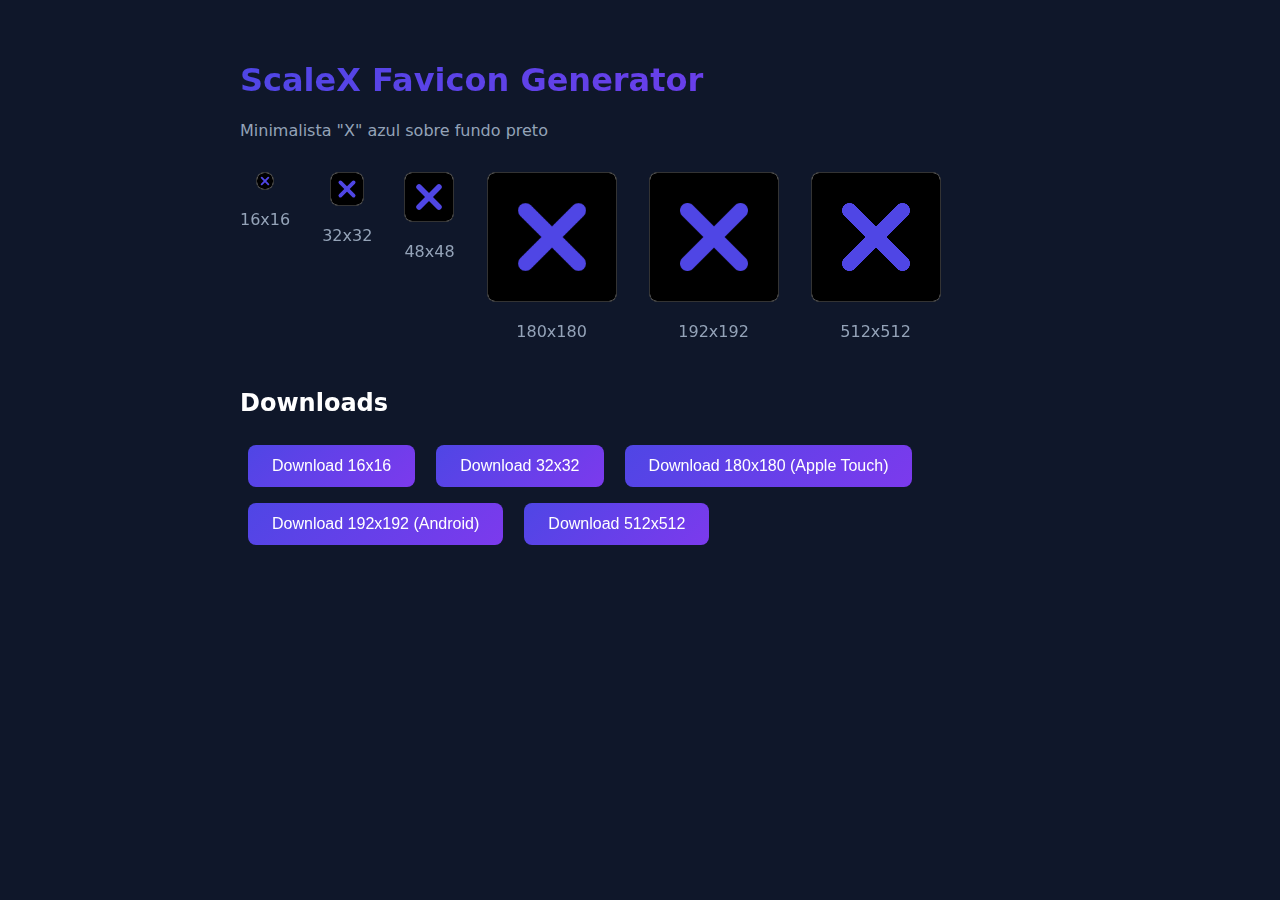
<file: generate-favicon.html>
<!DOCTYPE html>
<html lang="en">
<head>
    <meta charset="UTF-8">
    <meta name="viewport" content="width=device-width, initial-scale=1.0">
    <title>Favicon Generator</title>
    <style>
        body {
            font-family: system-ui, -apple-system, sans-serif;
            padding: 2rem;
            background: #0F172A;
            color: white;
        }
        .container {
            max-width: 800px;
            margin: 0 auto;
        }
        h1 {
            background: linear-gradient(135deg, #4F46E5, #7C3AED);
            -webkit-background-clip: text;
            -webkit-text-fill-color: transparent;
            background-clip: text;
        }
        .preview {
            display: flex;
            gap: 2rem;
            margin: 2rem 0;
            flex-wrap: wrap;
        }
        .icon-preview {
            text-align: center;
        }
        canvas {
            border: 1px solid #333;
            border-radius: 8px;
            background: white;
        }
        button {
            background: linear-gradient(135deg, #4F46E5, #7C3AED);
            color: white;
            border: none;
            padding: 0.75rem 1.5rem;
            border-radius: 8px;
            cursor: pointer;
            font-size: 1rem;
            margin: 0.5rem;
        }
        button:hover {
            opacity: 0.9;
        }
        .downloads {
            margin-top: 2rem;
        }
        p {
            color: #94a3b8;
        }
    </style>
</head>
<body>
    <div class="container">
        <h1>ScaleX Favicon Generator</h1>
        <p>Minimalista "X" azul sobre fundo preto</p>

        <div class="preview" id="preview"></div>

        <div class="downloads">
            <h2>Downloads</h2>
            <button onclick="downloadPNG(16)">Download 16x16</button>
            <button onclick="downloadPNG(32)">Download 32x32</button>
            <button onclick="downloadPNG(180)">Download 180x180 (Apple Touch)</button>
            <button onclick="downloadPNG(192)">Download 192x192 (Android)</button>
            <button onclick="downloadPNG(512)">Download 512x512</button>
        </div>
    </div>

    <script>
        const sizes = [16, 32, 48, 180, 192, 512];

        function drawFavicon(canvas, size) {
            const ctx = canvas.getContext('2d');
            const scale = size / 512;

            // Background - Pure black
            ctx.fillStyle = '#000000';
            ctx.fillRect(0, 0, size, size);

            // Draw X in solid blue
            ctx.strokeStyle = '#4F46E5';
            ctx.lineWidth = 60 * scale;
            ctx.lineCap = 'round';
            ctx.lineJoin = 'round';

            // Left diagonal of X (smaller, more centered)
            ctx.beginPath();
            ctx.moveTo(150 * scale, 150 * scale);
            ctx.lineTo(362 * scale, 362 * scale);
            ctx.stroke();

            // Right diagonal of X
            ctx.beginPath();
            ctx.moveTo(362 * scale, 150 * scale);
            ctx.lineTo(150 * scale, 362 * scale);
            ctx.stroke();
        }

        function downloadPNG(size) {
            const canvas = document.createElement('canvas');
            canvas.width = size;
            canvas.height = size;
            drawFavicon(canvas, size);

            canvas.toBlob(blob => {
                const url = URL.createObjectURL(blob);
                const a = document.createElement('a');
                a.href = url;
                a.download = `favicon-${size}x${size}.png`;
                a.click();
                URL.revokeObjectURL(url);
            });
        }

        // Generate previews
        sizes.forEach(size => {
            const div = document.createElement('div');
            div.className = 'icon-preview';

            const canvas = document.createElement('canvas');
            const displaySize = Math.min(size, 128);
            canvas.width = size;
            canvas.height = size;
            canvas.style.width = displaySize + 'px';
            canvas.style.height = displaySize + 'px';

            drawFavicon(canvas, size);

            const label = document.createElement('p');
            label.textContent = `${size}x${size}`;

            div.appendChild(canvas);
            div.appendChild(label);
            document.getElementById('preview').appendChild(div);
        });
    </script>
</body>
</html>
</file>
